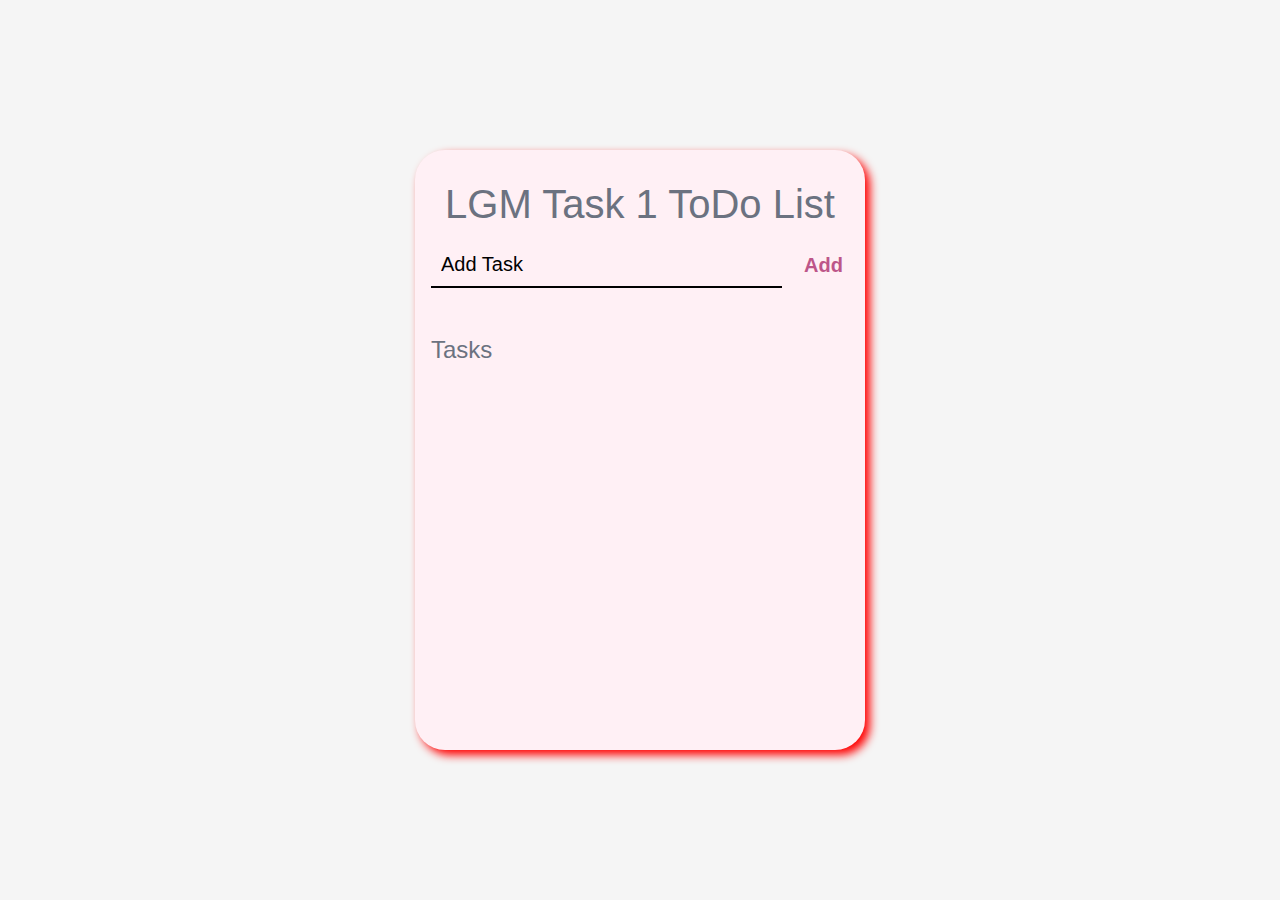
<file: Task-1/Index.html>
<!DOCTYPE html>
<html lang="en">

<head>
    <meta charset="UTF-8">
    <meta http-equiv="X-UA-Compatible" content="IE=edge">
    <meta name="viewport" content="width=device-width, initial-scale=1.0">
    <title>Task List 2021</title>

    <link rel="stylesheet" href="style.css" />
</head>

<body>
    <div class="container">
        <header>
            <h1>LGM Task 1 ToDo List</h1>
             
            <form id="new-task-form">
                <input type="text" name="new-task-input" id="new-task-input" placeholder="Add Task" />
                <input type="submit" id="new-task-submit" value="Add" />
            </form>
        </header>
        <main>
            <section class="task-list">
                <h2>Tasks</h2>

                <div id="tasks">

                    <!-- <div class="task">
					<div class="content">
						<input 
							type="text" 
							class="text" 
							value="A new task"
							readonly>
					</div>
					<div class="actions">
						 
						<button class="delete">Delete</button>
					</div>
				</div> -->

                </div>
            </section>
        </main>
    </div>

    <script src="script.js"></script>
</body>

</html>
</file>
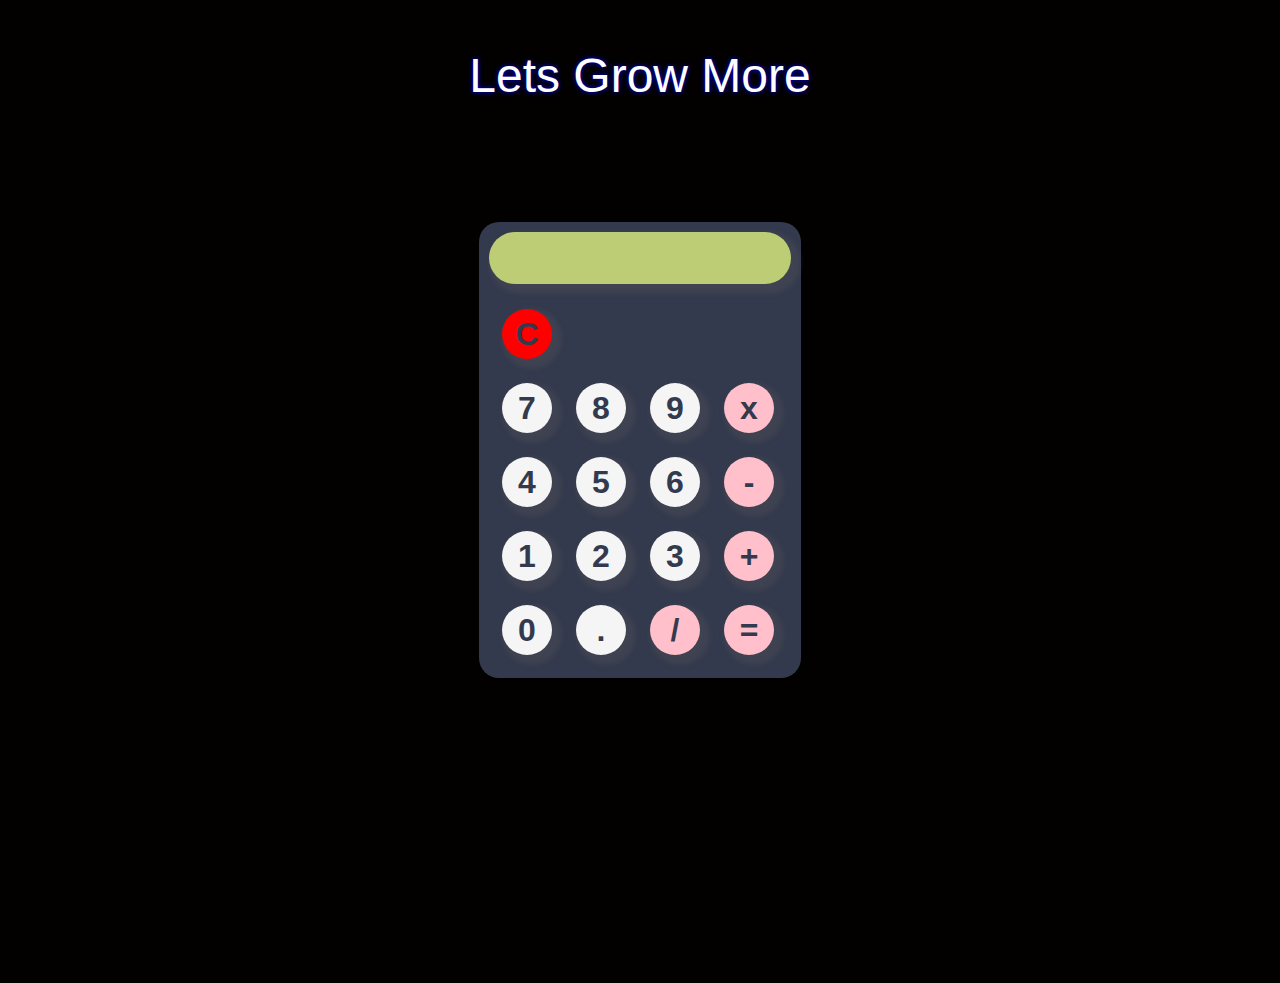
<file: Task-4/Index.html>
<!DOCTYPE html>
<html lang="en">
<head>
    <meta charset="UTF-8">
    <meta http-equiv="X-UA-Compatible" content="IE=edge">
    <meta name="viewport" content="width=device-width, initial-scale=1.0">
    <title>Document</title>
    <link rel="stylesheet" href="style.css" >
    
    
</head>
<body>
    
    <!-- <h3>SIMPLE CALCULATOR</h3> -->
    <h4>Lets Grow More</h4>
    <div class="container">

        <div class="calculator">

            <input type="text" id="input"  />

            <table class="table">

                <tr>
                    <!-- <td><button>1</button></td>
                    <td><button>2</button></td> -->
                    <!-- <td><button>cut</button></td> -->
                    
                    <!-- <td><button>CE</button></td> -->
                    <td><button class="cutall">C</button></td>
                    <!-- <td><button id="omkar">omkar</button></td> -->
                </tr>

                <tr>
                    <td><button>7</button></td>
                    <td><button>8</button></td>
                    <td><button>9</button></td>
                    <td><button class="sign">x</button></td>
                </tr>

                <tr>
                    <td><button>4</button></td>
                    <td><button>5</button></td>
                    <td><button>6</button></td>
                    <td><button class="sign">-</button></td>
                </tr>

                <tr>
                    <td><button>1</button></td>
                    <td><button>2</button></td>
                    <td><button>3</button></td>
                    <td><button class="sign">+</button></td>
                </tr>

                <tr>
                    <td><button>0</button></td>
                    <td><button>.</button></td>
                    <td><button class="sign">/</button></td>
                    <td><button class="sign">=</button></td>
                </tr>

            </table>

        </div>

    </div>

</body>

</html>
<script src="script.js"></script>
</file>
<file: Task-1/style.css>
:root {
	--dark: #374151;
	--darker: #1F2937;
	--darkest: #111827;
	--grey: #6B7280;
	--pink: #bd5689;
	--purple: #8B5CF6;
	--light: #EEE;
}

* {
	margin: 0;
	box-sizing: border-box;
	font-family: "Fira sans", sans-serif;
}

body {
	display: flex;
	flex-direction: column;
    
    align-items: center;
    justify-content: center;
	min-height: 100vh;
	color: #FFF;
	background-color: whitesmoke;
}

 
header h1{
    display: flex;
    justify-content: center;
    align-items: center;
}
.container
{
    width: 450px;
    height: 600px;
    display: flex;
    flex-direction: column;
    justify-content: center;
    align-items: center;
    background-color: lavenderblush;
    border-radius: 30px;
    box-shadow: 5px 5px  10px red;

}
header {
	padding: 2rem 1rem;
	max-width: 800px;
	width: 100%;
	margin: 0 auto;
}

header h1{ 
	font-size: 2.5rem;
	font-weight: 300;
	color: var(--grey);
	margin-bottom: 1rem;
}

#new-task-form {
	display: flex;;
}

input, button {
	appearance: none;
	border: none;
	outline: none;
	background: none;
}
 
#new-task-input {
	flex: 1 1 0%;
	 
	 padding: 10px;
	/* border-radius: 1rem; */
	margin-right: 1rem;
	color: black;
	font-size: 1.25rem;
	border-bottom: 2px solid black;
}

#new-task-input::placeholder {
	color:black;
}

#new-task-submit {
	color: var(--pink);
	font-size: 1.25rem;
	font-weight: 700;
 
	cursor: pointer;
	transition: 0.4s;
}

#new-task-submit:hover {
	opacity: 0.8;
}

#new-task-submit:active {
	opacity: 0.6;
}

main {
	flex: 1 1 0%;
	max-width: 800px;
	width: 100%;
	margin: 0 auto;
}

.task-list {
	padding: 1rem;
}

.task-list h2 {
	font-size: 1.5rem;
	font-weight: 300;
	color: var(--grey);
	margin-bottom: 1rem;
}

#tasks .task {
	display: flex;
	justify-content: space-between;
	 border-bottom: 2px solid black;
	padding: 1rem;
	 
	margin-bottom: 1rem;
	
}

.task .content {
	flex: 1 1 0%;
}

.task .content .text {
	color:black;
	font-size: 1.125rem;
	width: 100%;
	display: block;
	transition: 0.4s;
	font-weight: 500;
}

.task .content .text:not(:read-only) {
	color: black;
}

.task .actions {
	display: flex;
	margin: 0 -0.5rem;
}

.task .actions button {
	cursor: pointer;
	margin: 0 0.5rem;
	font-size: 1.125rem;
	font-weight: 700;
	text-transform: uppercase;
	transition: 0.4s;
}

.task .actions button:hover {
	opacity: 0.8;
}

.task .actions button:active {
	opacity: 0.6;
}

.task .actions .edit {
	background-image: linear-gradient(to right, var(--pink), var(--purple));
	-webkit-background-clip: text;
	-webkit-text-fill-color: transparent;
}

.task .actions .delete {
	color: crimson;
}
</file>
<file: Task-4/style.css>
body{
    font-family: -apple-system, BlinkMacSystemFont, 'Segoe UI', Roboto, Oxygen, Ubuntu, Cantarell, 'Open Sans', 'Helvetica Neue', sans-serif;
    height: 103vh;
    background: #020100;
    
    text-align: center;
}

.calculator{
    display: inline-block;
    
    background-color:#333A4D;
    border-radius: 20px;
    
    position: absolute;
    top: 50%;
    left: 50%;
    transform: translate(-50%,-50%);
    
}

input{
    border: none;
    outline: none;
    height: 50px;
    border-radius:30%;
    margin: 10px;
}
.table,input,button {
    border: none;
    outline: none;
    height: 50px;
    border-radius:30px;
    margin: 10px;
   
    
}
input{
    border: none;
    outline: none;
    height: 50px;
    border-radius:30px;
    margin: 10px;
    background : #bccd75;
}

input{
    margin-bottom: 10px;
    width: 290px;
    font-size: 30px;
    margin-bottom: 2px;
    background-color:#bccd75;
    padding-right: 10px;
    color: black;
    box-shadow: 5px 5px 5px 5px rgba(112,102,102,0.2);
 text-align: right;
 
}

button{

    margin: 10px;
    font-family: -apple-system, BlinkMacSystemFont, 'Segoe UI', Roboto, Oxygen, Ubuntu, Cantarell, 'Open Sans', 'Helvetica Neue', sans-serif;
    font-weight:600 ;
    font-size: 2rem;
    background-color:whitesmoke;
    width: 50px;
    color: #333A4D;    
    box-shadow: 5px 5px 5px 5px rgba(112,102,102,0.2);


}
button:active{
    /* background-color: #333A4D;
    color: #EEEEEE; */
    transform: scale(0.9);
    box-shadow: 0 0 5px     red;
}
.sign
{
    background-color: pink;
}
h3{
    text-align: center;
    margin-top: 23px;
    color: black;
    
}
h4{
    text-align: center;
    margin-top:48px;
    color: white;
    font-weight: 500;    
    font-size:3rem;
    text-shadow: 0 0 5px blue;
}

.cutall
{
    width: 50px;
    height: 50px;
    border-radius: 50%;
    background-color: red;
}
</file>
